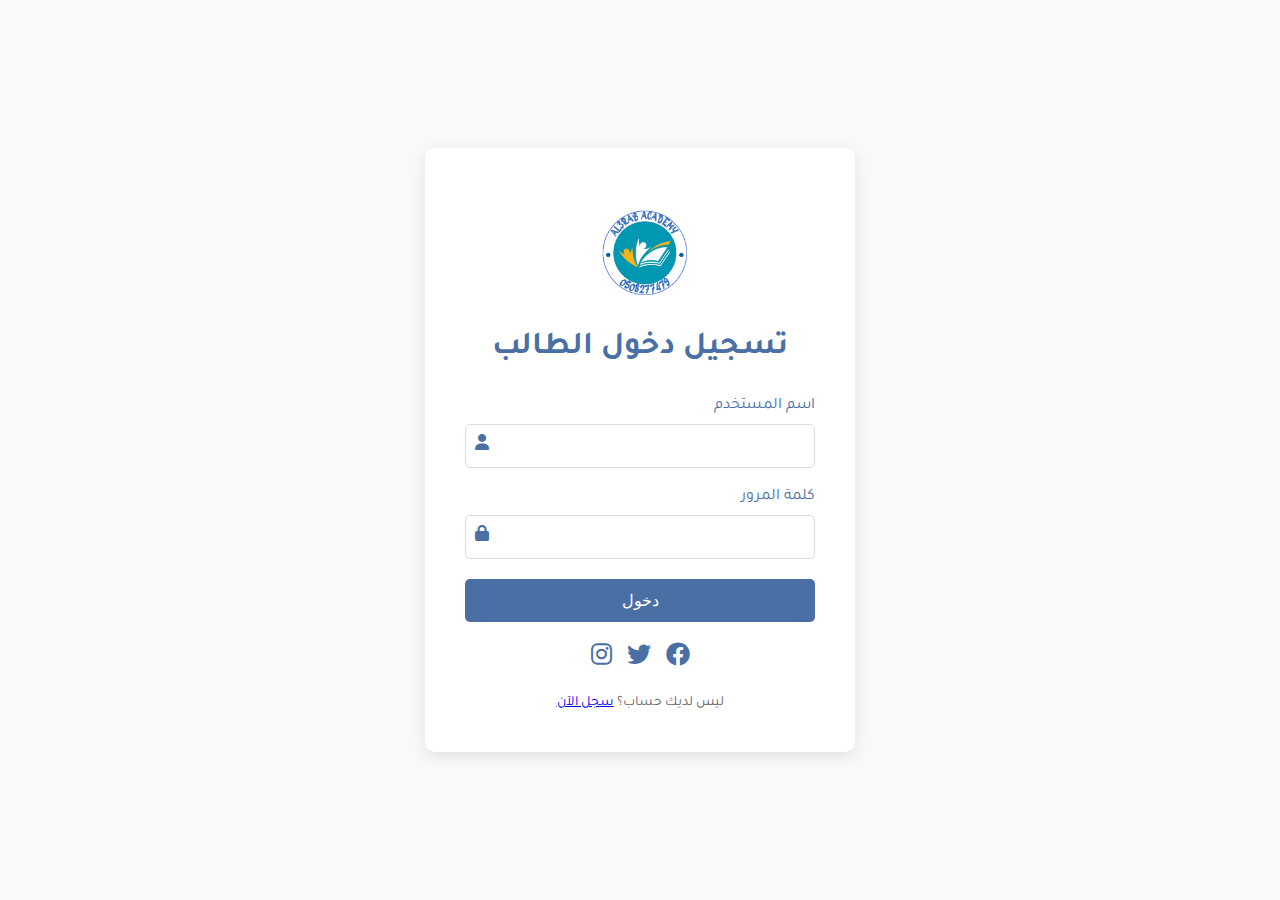
<file: index.html>
<!DOCTYPE html>
<html lang="ar" dir="rtl">
<head>
    <meta charset="UTF-8">
    <meta name="viewport" content="width=device-width, initial-scale=1.0">
    <title>تسجيل دخول الطلاب</title>
    <link rel="preconnect" href="https://fonts.googleapis.com">
    <link rel="preconnect" href="https://fonts.gstatic.com" crossorigin>
    <link href="https://fonts.googleapis.com/css2?family=Tajawal:wght@400;700&display=swap" rel="stylesheet">
    <link rel="stylesheet" href="https://cdnjs.cloudflare.com/ajax/libs/font-awesome/6.0.0-beta3/css/all.min.css">
    <style>
        :root {
            --main-color: #4a6fa5;
            --accent-color: #ff8c42;
            --light-color: #f8f9fa;
            --dark-color: #333;
        }
        body {
            font-family: 'Tajawal', sans-serif;
            background-color: var(--light-color);
            color: var(--dark-color);
            margin: 0;
            padding: 0;
            display: flex;
            justify-content: center;
            align-items: center;
            min-height: 100vh;
        }
        .login-box {
            background: #fff;
            border-radius: 10px;
            box-shadow: 0 4px 15px rgba(0,0,0,0.1);
            padding: 40px;
            width: 90%;
            max-width: 350px;
            text-align: center;
        }
        .login-box h1 {
            color: var(--main-color);
            margin-bottom: 30px;
        }
        .input-group {
            margin-bottom: 20px;
            text-align: right;
            position: relative;
        }
        .input-group label {
            display: block;
            margin-bottom: 8px;
            color: var(--main-color);
        }
        .icon {
            position: absolute;
            left: 10px;
            top: 37px;
            color: var(--main-color);
        }
        .input-group input {
            width: 100%;
            padding: 12px 12px 12px 40px;
            border: 1px solid #ddd;
            border-radius: 5px;
            font-size: 16px;
            box-sizing: border-box;
        }
        .btn {
            background-color: var(--main-color);
            color: #fff;
            border: none;
            padding: 12px 30px;
            border-radius: 5px;
            font-size: 16px;
            cursor: pointer;
            transition: background 0.3s;
            width: 100%;
        }
        .btn:hover {
            background-color: var(--accent-color);
        }
        .footer {
            margin-top: 20px;
            font-size: 14px;
            color: #666;
            text-align: center;
        }
        .social-icons {
            margin-top: 20px;
            display: flex;
            justify-content: center;
            gap: 15px;
        }
        .social-icons a {
            color: var(--main-color);
            font-size: 24px;
        }
        .login-logo {
            width: 120px;
            margin: 0 auto 20px;
            display: block;
        }
        @media (max-width: 480px) {
            .login-box {
                padding: 30px 20px;
            }
        }
    </style>
</head>
<body>
    <div class="login-box">
        <img src="logo.png" alt="لوجو المنصة" class="login-logo">
        <h1>تسجيل دخول الطالب</h1>
        <form action="#" method="post">
            <div class="input-group">
                <label for="username">اسم المستخدم</label>
                <i class="fas fa-user icon"></i>
                <input type="text" id="username" name="username" required>
            </div>
            <div class="input-group">
                <label for="password">كلمة المرور</label>
                <i class="fas fa-lock icon"></i>
                <input type="password" id="password" name="password" required>
            </div>
            <button type="submit" class="btn">دخول</button>
        </form>
        <div class="social-icons">
            <a href="#"><i class="fab fa-facebook"></i></a>
            <a href="#"><i class="fab fa-twitter"></i></a>
            <a href="#"><i class="fab fa-instagram"></i></a>
        </div>
        <div class="footer">
            ليس لديك حساب؟ <a href="#">سجل الآن</a>
        </div>
    </div>
</body>
</html>
</file>
